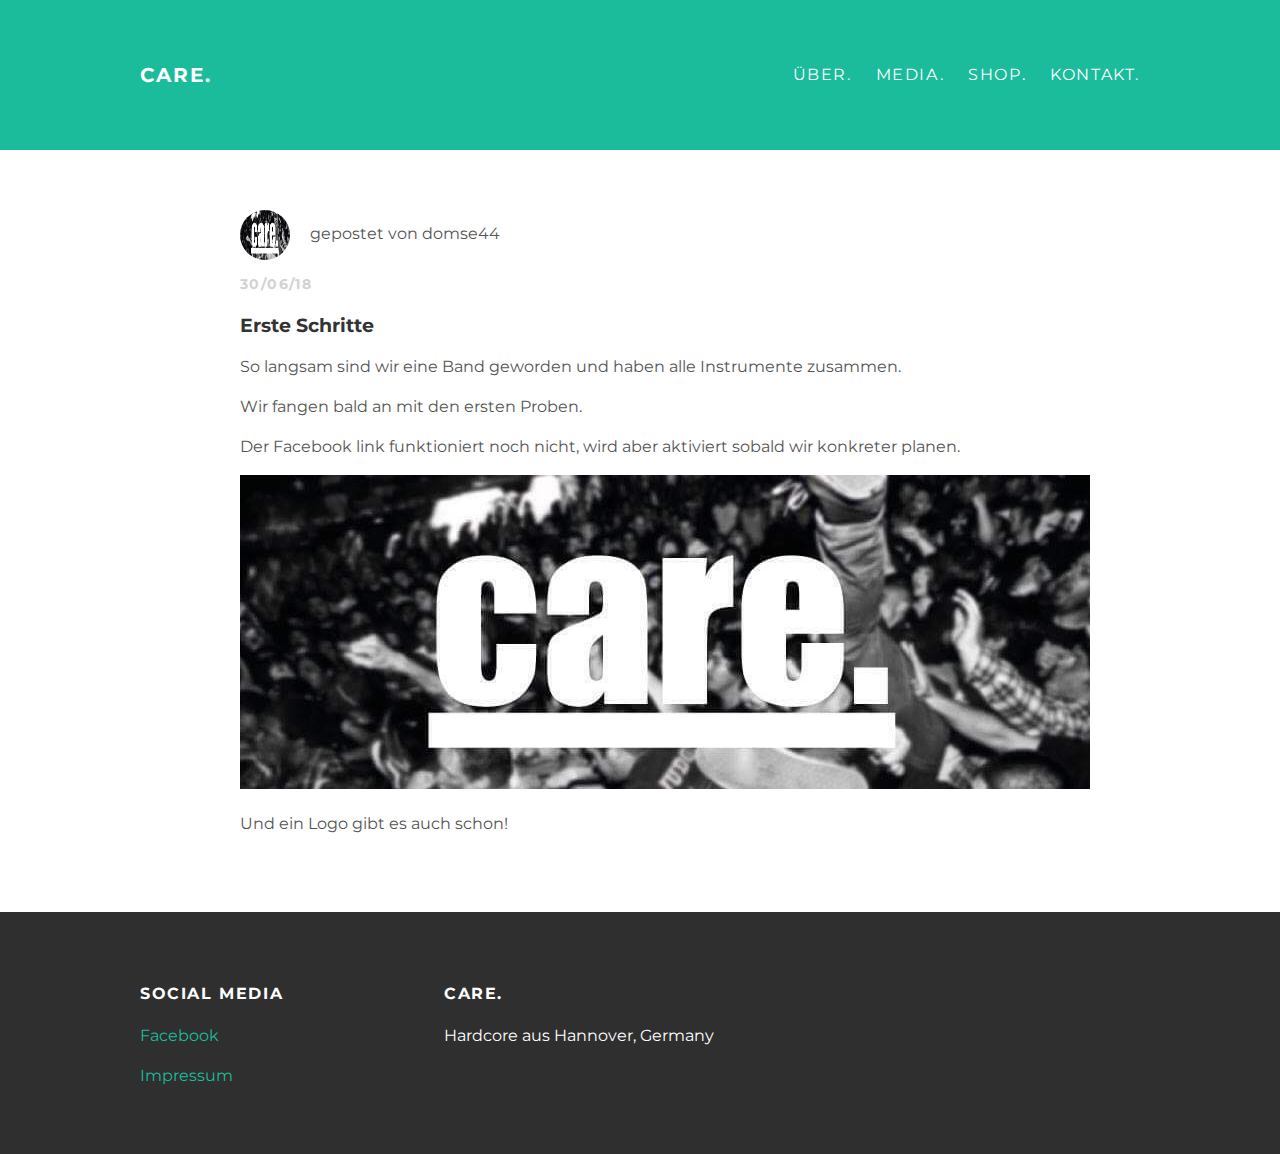
<file: index.html>
<!DOCTYPE html>
<html>
 <head>
   <title>care.</title>
   <link rel="stylesheet"
type="text/css" href="style.css">
 </head>
 <body>
   <div id="header">
    <div class="container">
      <a id="header-title"
      href="index.html">care.</a>
      <ul id="header-nav">
        <li><a href="about.html">Über.</a></li>
        <li><a href="media.html">Media.</a></li>
        <li><a href="shop.html">Shop.</a></li>
        <li><a href="mailto:dominik.drees@gmx.net">Kontakt.</a></li>
      </ul>
    </div>
  </div>
   <div id="content">
   <div class="post-container">
     <div class="post">
       <div class="post-author">
         <img src="care_logo.jpg">
         <span>gepostet von domse44</span>
       </div>
       <p class="post-date">30/06/18</p>
       <h3 class="post-title">Erste Schritte</h3>
       <div class="post-content">
         <p>So langsam sind wir eine Band geworden und haben alle Instrumente zusammen.</p>
         <p>Wir fangen bald an mit den ersten Proben.</p>
         <p>Der Facebook link funktioniert noch nicht, wird aber aktiviert sobald wir konkreter planen.</p>
         <p><img src="care_logo.jpg"></p>
         <p>Und ein Logo gibt es auch schon!</p>
       </div>
    </div>
   </div>
 </div>
   <div id="footer">
   <div class="container">
     <div class="column">
       <h4>Social Media</h4>
       <p>
         <a href="https://www.facebook.com/care">Facebook</a>
       </p>
       <p>
        <a href="impressum.html">Impressum</a>
      </p>
     </div>
     <div class="column">
       <h4>care.</h4>
       <p>Hardcore aus Hannover, Germany</p>
     </div>
   </div>
 </div>
 </body>
</html>
</file>
<file: style.css>
@import url(https://fonts.googleapis.com/css?family=Montserrat:400,700);
body {
  color: #555;
  margin: 0;

  font-family: 'Montserrat',
sans-serif;
}
#header {
  background-color: #1abc9c;
  height: 150px;
  line-height: 150px;
}
#header a {
  color: white;
  text-decoration: none;
  text-transform: uppercase;
  letter-spacing: 0.1em;
}
#header a:hover {
  color: #222
}
#header-title {
  display: block;
  float: left;
  font-size: 20px;
  font-weight: bold;
}
#header-nav {
  display: block;
  float: right;
  margin-top: 0;
}
#header-nav li {
  display: inline;
  padding-left: 20px;
}
.container {
  max-width: 1000px;
  margin: 0 auto;
}
#footer {
  background-color: #2f2f2f;
  padding: 50px 0;
}
.column {
  min-width: 300px;
  display: inline-block;
  vertical-align: top;
}
#footer h4 {
  color: white;
  text-transform: uppercase;
  letter-spacing: 0.1em;
}
#footer p {
  color: white;
}
#content h5 {
  text-transform: lowercase;
  letter-spacing: 0.1em;
}
a {
  color: #1abc9c;
  text-decoration: none;
}
a:hover {
  color: #F6A623;
}
.post, .about, .contact {
  max-width: 800px;
  margin: 0 auto;
  padding: 60px 0;
}
.post-author img {
  width: 50px;
  height: 50px;
  vertical-align: middle;
}
.post-author span {
  margin-left: 16px;
}
.post-date {
  color: #D2D2D2;

  font-size: 14px;
  font-weight: bold;
  text-transform: uppercase;
  letter-spacing: 0.1em;
}
h1, h2, h3, h4, h5 {
  color: #333;
}
p {
  line-height: 1.5;
}
.post-author img, .about-author img {
  border-radius: 50%;
}
.post-container:nth-child(even) {
  background-color: #f2f2f2;
}
</file>
